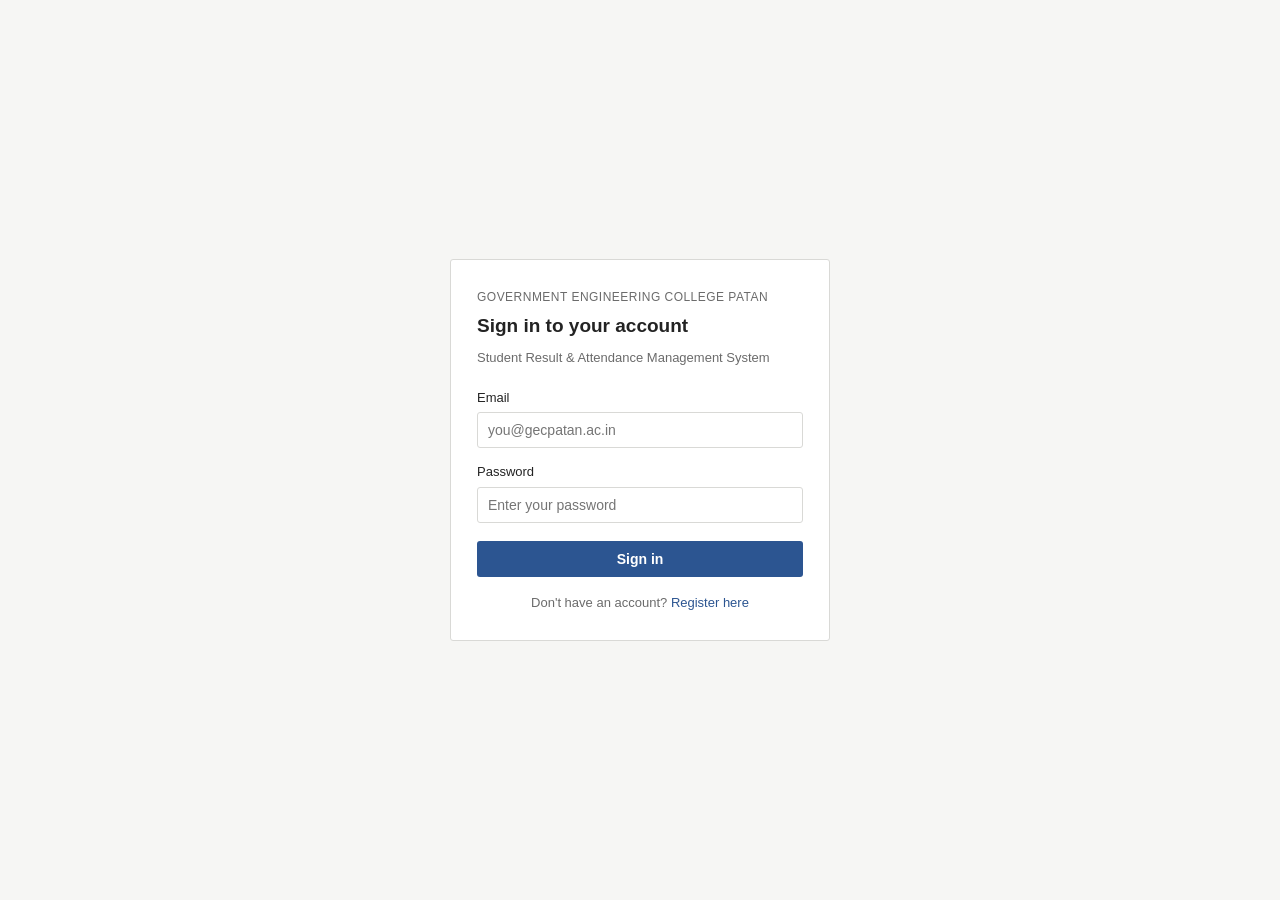
<file: srams/index.html>
<!doctype html>
<html lang="en">
  <head>
    <meta charset="UTF-8" />
    <link rel="icon" type="image/svg+xml" href="/srams/favicon.svg" />
    <meta name="viewport" content="width=device-width, initial-scale=1.0" />
    <title>SRAMS - GEC Patan</title>
    <script type="module" crossorigin src="/srams/assets/index-CEzS461N.js"></script>
    <link rel="stylesheet" crossorigin href="/srams/assets/index-BeYJ-S10.css">
  </head>
  <body>
    <div id="root"></div>
  </body>
</html>
</file>
<file: srams/assets/index-BeYJ-S10.css>
:root{--bg:#f6f6f4;--surface:#fff;--border:#d9d9d6;--text:#232323;--text-muted:#6b6b6b;--primary:#2c5591;--primary-hover:#1f3f6e;--error:#a4302a;--error-bg:#fbeceb;--success:#2f6f4e;--success-bg:#eaf4ee;--radius:3px;--font:-apple-system, BlinkMacSystemFont, "Segoe UI", Roboto, Arial, sans-serif}*{box-sizing:border-box}html,body{margin:0;padding:0}body{font-family:var(--font);background:var(--bg);color:var(--text);font-size:15px;line-height:1.5}#root{min-height:100vh}h1,h2,h3,h4{margin:0 0 8px;font-weight:600}p{margin:0 0 12px}a{color:var(--primary);text-decoration:none}a:hover{text-decoration:underline}input,select,button{font-family:inherit;font-size:14px}button{cursor:pointer}button:focus-visible,input:focus-visible,select:focus-visible,a:focus-visible{outline:2px solid var(--primary);outline-offset:1px}table{border-collapse:collapse;width:100%}::-webkit-scrollbar{width:10px}::-webkit-scrollbar-thumb{background:#cfcfcc;border-radius:5px}.auth-page{justify-content:center;align-items:center;min-height:100vh;padding:24px;display:flex}.auth-card{background:var(--surface);border:1px solid var(--border);border-radius:var(--radius);width:100%;max-width:380px;padding:28px 26px}.auth-header{text-align:left;margin-bottom:20px}.auth-header .eyebrow{letter-spacing:.04em;text-transform:uppercase;color:var(--text-muted);margin-bottom:6px;font-size:12px}.auth-header h1{font-size:19px}.auth-header p{color:var(--text-muted);margin:0;font-size:13px}.field-group{margin-bottom:14px}.field-group label{color:var(--text);margin-bottom:5px;font-size:13px;font-weight:500;display:block}.field-group input,.field-group select{border:1px solid var(--border);border-radius:var(--radius);width:100%;color:var(--text);background:#fff;padding:9px 10px}.field-row{gap:10px;display:flex}.field-row .field-group{flex:1}.btn-primary{background:var(--primary);color:#fff;border-radius:var(--radius);border:none;width:100%;margin-top:4px;padding:10px 12px;font-weight:600}.btn-primary:hover{background:var(--primary-hover)}.btn-primary:disabled{cursor:not-allowed;background:#9aa7b8}.auth-footer{color:var(--text-muted);text-align:center;margin-top:16px;font-size:13px}.alert{border-radius:var(--radius);margin-bottom:14px;padding:9px 11px;font-size:13px}.alert-error{background:var(--error-bg);color:var(--error);border:1px solid #f0cfcc}.alert-success{background:var(--success-bg);color:var(--success);border:1px solid #cfe6d8}.topbar{background:var(--surface);border-bottom:1px solid var(--border);justify-content:space-between;align-items:center;height:54px;padding:0 20px;display:flex}.topbar .brand{font-size:15px;font-weight:600}.topbar .brand span{color:var(--text-muted);font-weight:400}.topbar .user-info{color:var(--text-muted);align-items:center;gap:12px;font-size:13px;display:flex}.role-badge{text-transform:uppercase;letter-spacing:.03em;color:var(--primary);border-radius:var(--radius);background:#eef1f6;border:1px solid #dde3ed;padding:2px 7px;font-size:11px}.btn-logout{border:1px solid var(--border);border-radius:var(--radius);color:var(--text);background:0 0;padding:6px 12px;font-size:13px}.btn-logout:hover{background:#f0f0ee}.page-container{max-width:1000px;margin:0 auto;padding:28px 20px}.card{background:var(--surface);border:1px solid var(--border);border-radius:var(--radius);margin-bottom:16px;padding:20px}.card h2{margin-bottom:4px;font-size:16px}.card .muted{color:var(--text-muted);font-size:13px}.page-header{justify-content:space-between;align-items:center;margin-bottom:16px;display:flex}.page-header h1{font-size:18px}.page-header .muted{color:var(--text-muted);font-size:13px}.toolbar{flex-wrap:wrap;gap:10px;margin-bottom:14px;display:flex}.toolbar input,.toolbar select{border:1px solid var(--border);border-radius:var(--radius);padding:8px 10px;font-size:13px}.toolbar input{flex:1;min-width:200px}.btn-small{border-radius:var(--radius);border:1px solid var(--border);color:var(--text);background:#fff;padding:7px 14px;font-size:13px;font-weight:600}.btn-small.primary{background:var(--primary);border-color:var(--primary);color:#fff}.btn-small.primary:hover{background:var(--primary-hover)}.btn-small.danger{color:var(--error);border-color:#eccac7}.btn-small.danger:hover{background:var(--error-bg)}.data-table{background:var(--surface);border:1px solid var(--border);border-radius:var(--radius);overflow:hidden}.data-table table{font-size:13px}.data-table th{text-align:left;border-bottom:1px solid var(--border);color:var(--text-muted);text-transform:uppercase;letter-spacing:.02em;background:#fafaf8;padding:10px 12px;font-size:12px;font-weight:600}.data-table td{border-bottom:1px solid #eeeeeb;padding:10px 12px}.data-table tr:last-child td{border-bottom:none}.data-table tr:hover td{background:#fafaf9}.actions-cell{gap:6px;display:flex}.status-pill{border-radius:10px;padding:2px 8px;font-size:11px;font-weight:600}.status-active{background:var(--success-bg);color:var(--success)}.status-inactive{color:var(--text-muted);background:#efefec}.empty-state{text-align:center;color:var(--text-muted);padding:40px 20px;font-size:13px}.modal-overlay{z-index:50;background:#14141273;justify-content:center;align-items:center;padding:20px;display:flex;position:fixed;inset:0}.modal-box{border-radius:var(--radius);background:#fff;width:100%;max-width:440px;max-height:90vh;padding:22px;overflow-y:auto}.modal-box h2{margin-bottom:16px;font-size:16px}.modal-actions{justify-content:flex-end;gap:8px;margin-top:18px;display:flex}
</file>
